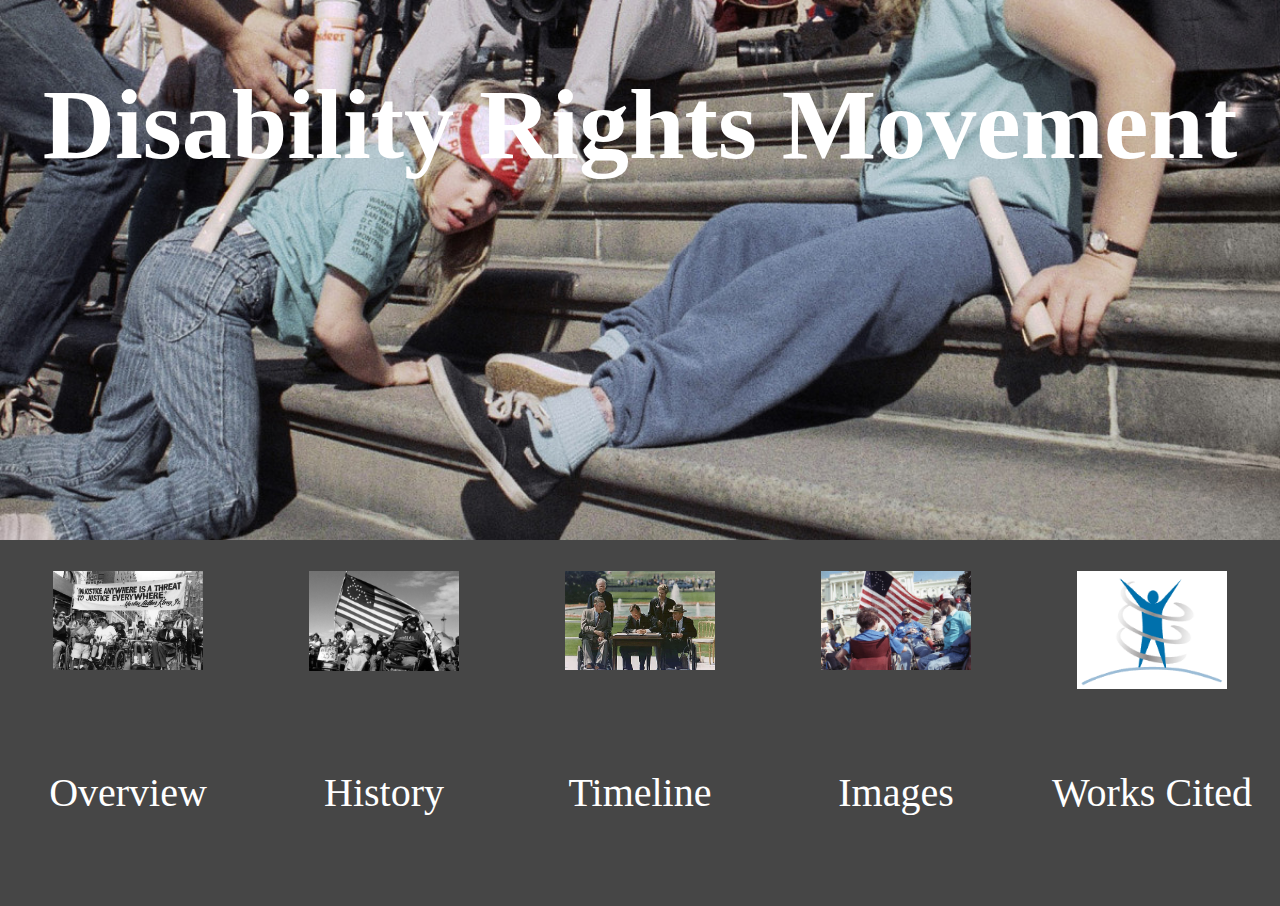
<file: index.html>
<!DOCTYPE html>
<html>

<head>
  <meta charset="utf-8">
  <meta name="viewport" content="width=device-width">
  <title>Disability Rights Movement</title>
    <link rel="icon" type="image/x-icon" href="images/favicon.ico">
  <link href="style.css" rel="stylesheet" type="text/css" />
</head>

<body style="overflow:hidden">
  <div class="main-top">
    <img class="main-top-background" src="images/injustice-anywhere-disability.png">
    <img class="main-top-background" src="images/capitol-crawl.jpg">
    <img class="main-top-background" src="images/big-wheelchair-flag.jpg">
    <img class="main-top-background" src="images/disability-pride-parade-nyc.jpg">
    <h1>Disability Rights Movement</h1>
  </div>
  <div class="main-bottom">
    <a class="main-bottom-item" href="overview.html">
      <div class="main-link-top">
        <img class="main-link-img" src="images/injustice-anywhere-disability.png">
      </div>
      <div class="main-link-bottom">
        <p class="main-link-text">Overview</p>
      </div>
    </a>
    <a class="main-bottom-item" href="history.html">
      <div class="main-link-top">
        <img class="main-link-img" src="images/wheelchair-flag.png">
      </div>
      <div class="main-link-bottom">
        <p class="main-link-text">History</p>
      </div>
    </a>
    <a class="main-bottom-item" href="timeline.html">
      <div class="main-link-top">
        <img class="main-link-img" src="images/ada1990-sign.png">
      </div>
      <div class="main-link-bottom">
        <p class="main-link-text">Timeline</p>
      </div>
    </a>
    <a class="main-bottom-item" href="gallery.html">
      <div class="main-link-top">
        <img class="main-link-img" src="images/capitol-wheelchair.png">
      </div>
      <div class="main-link-bottom">
        <p class="main-link-text">Images</p>
      </div>
    </a>
    <a class="main-bottom-item" href="sources.html">
      <div class="main-link-top">
        <img class="main-link-img" src="images/noodletools-logo.png">
      </div>
      <div class="main-link-bottom">
        <p class="main-link-text">Works Cited</p>
      </div>
    </a>
  </div>
  <script src="script.js"></script>
</body>

</html>
</file>
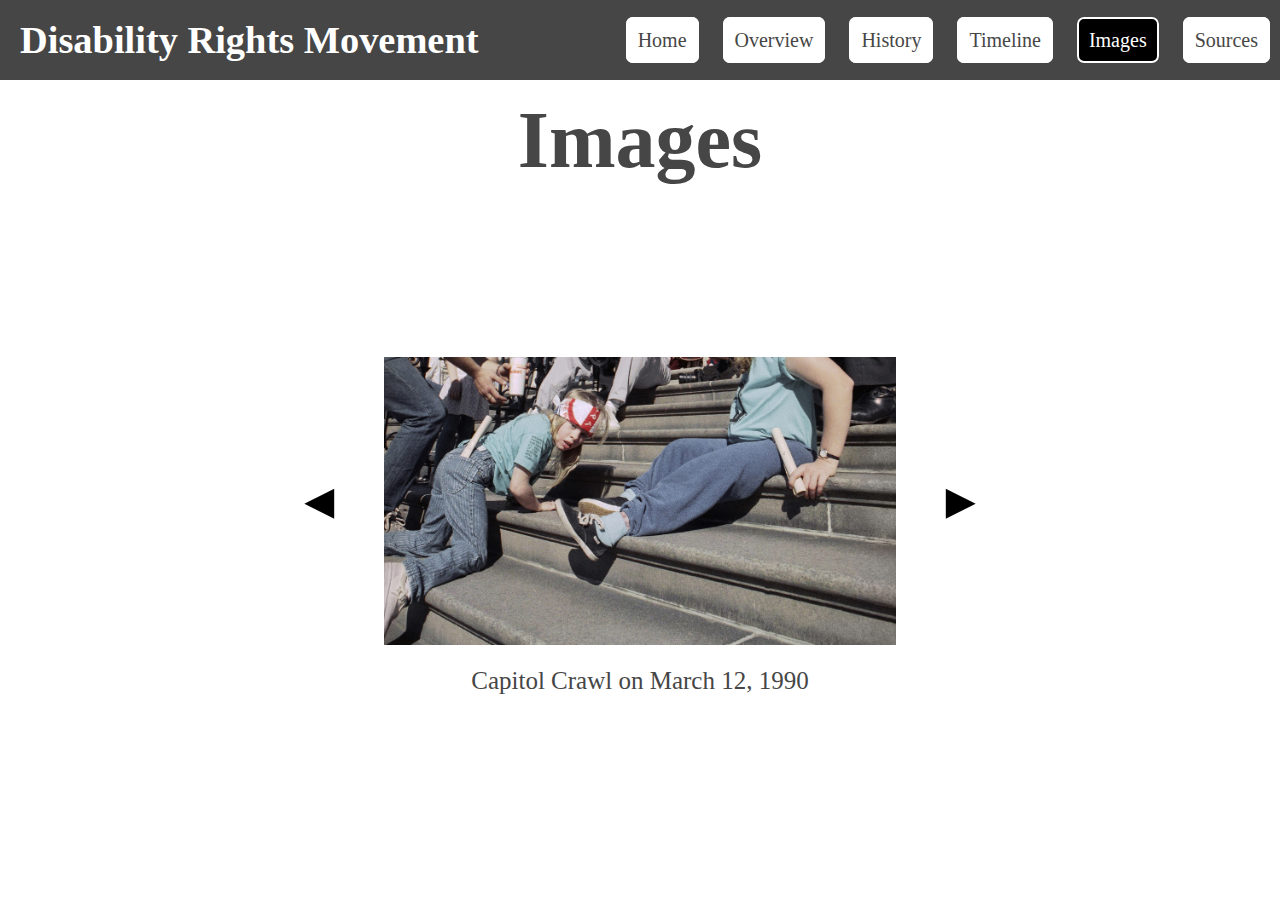
<file: gallery.html>
<!DOCTYPE html>
<html>

<head>
  <meta charset="utf-8">
  <meta name="viewport" content="width=device-width">
  <title>Disability Rights Movement</title>
    <link rel="icon" type="image/x-icon" href="images/favicon.ico">
  <link href="style.css" rel="stylesheet" type="text/css" />
</head>

<body>
  <div class="banner">
    <a class="home-button" href="index.html"><h2>Disability Rights Movement</h2></a>
    <div class="link-box">
      <a class="top-nav" href="index.html">Home</a>
      <a class="top-nav" href="overview.html">Overview</a>
      <a class="top-nav" href="history.html">History</a>
      <a class="top-nav" href="timeline.html">Timeline</a>
      <a class="active" href="gallery.html">Images</a>
      <a class="top-nav" href="sources.html">Sources</a>
    </div>
  </div>
  <div class="content">
    <h3>Images</h3>
    <div class="slideshow-box">
      <button class="left-arrow" onclick="moveSlide(-1)">◄</button>
      <div class="slideshow-image-box">
        <img class="slideshow-image" src="images/capitol-crawl.jpg">
        <img class="slideshow-image" src="images/disability-pride-parade-nyc.jpg">
        <img class="slideshow-image" src="images/ada1990-sign.png">
        <img class="slideshow-image" src="images/ada-ammendment-sign.png">
        <img class="slideshow-image" src="images/ed-roberts.jpg">
        <img class="slideshow-image" src="images/judy-heumann.jpg">
        <img class="slideshow-image" src="images/injustice-anywhere-disability.png">
        <img class="slideshow-image" src="images/capitol-wheelchair.png">
        <img class="slideshow-image" src="images/504-protest.jpg">
        <img class="slideshow-image" src="images/block-bus.png">
        <img class="slideshow-image" src="images/disability-dc-march.jpg">
        <p class="slideshow-caption">Capitol Crawl on March 12, 1990</p>
        <p class="slideshow-caption">Disability Pride Parade in NYC</p>
        <p class="slideshow-caption">Signing of Americans with Disabilities Act</p>
        <p class="slideshow-caption">Signing of Americans with Disabilities Ammendments Act</p>
        <p class="slideshow-caption">Disability Activist Ed Roberts</p>
        <p class="slideshow-caption">Disability Activist Judy Heumann</p>
        <p class="slideshow-caption">Madison Avenue, NYC, 1993</p>
        <p class="slideshow-caption">Protest around the time of the Capitol Crawl</p>
        <p class="slideshow-caption">Section 504 protest</p>
        <p class="slideshow-caption">Blocking a bus to protest public transportation</p>
        <p class="slideshow-caption">March in DC for the ADA</p>
      </div>
      <button class="right-arrow" onclick="moveSlide(1)">►</button>
    </div>
  </div>
  <script src="script.js"></script>
</body>

</html>
</file>
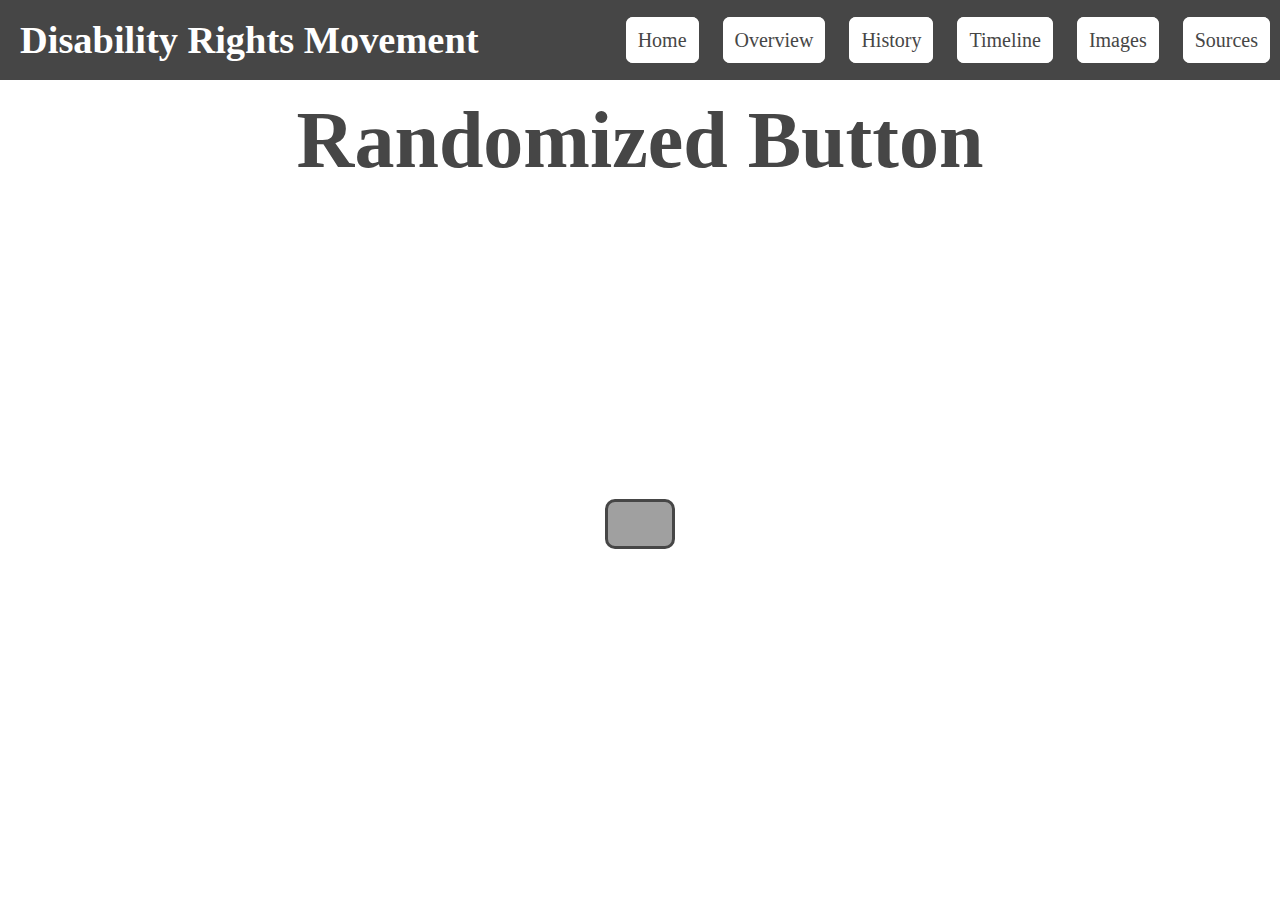
<file: hidden.html>
<!DOCTYPE html>
<html>

<head>
  <meta charset="utf-8">
  <meta name="viewport" content="width=device-width">
  <title>Disability Rights Movement</title>
    <link rel="icon" type="image/x-icon" href="images/favicon.ico">
  <link href="style.css" rel="stylesheet" type="text/css" />
</head>

<body>
  <div class="banner">
    <a class="home-button" href="index.html"><h2>Disability Rights Movement</h2></a>
    <div class="link-box">
      <a class="top-nav" href="index.html">Home</a>
      <a class="top-nav" href="overview.html">Overview</a>
      <a class="top-nav" href="history.html">History</a>
      <a class="top-nav" href="timeline.html">Timeline</a>
      <a class="top-nav" href="gallery.html">Images</a>
      <a class="top-nav" href="sources.html">Sources</a>
    </div>
  </div>
  <div class="content">
    <h3>Randomized Button</h3>
    <div class="div-center">
      <button id="interesting-button" onclick="shuffle()"></button>
    </div>
  </div>
  <script src="script.js"></script>
</body>

</html>
</file>
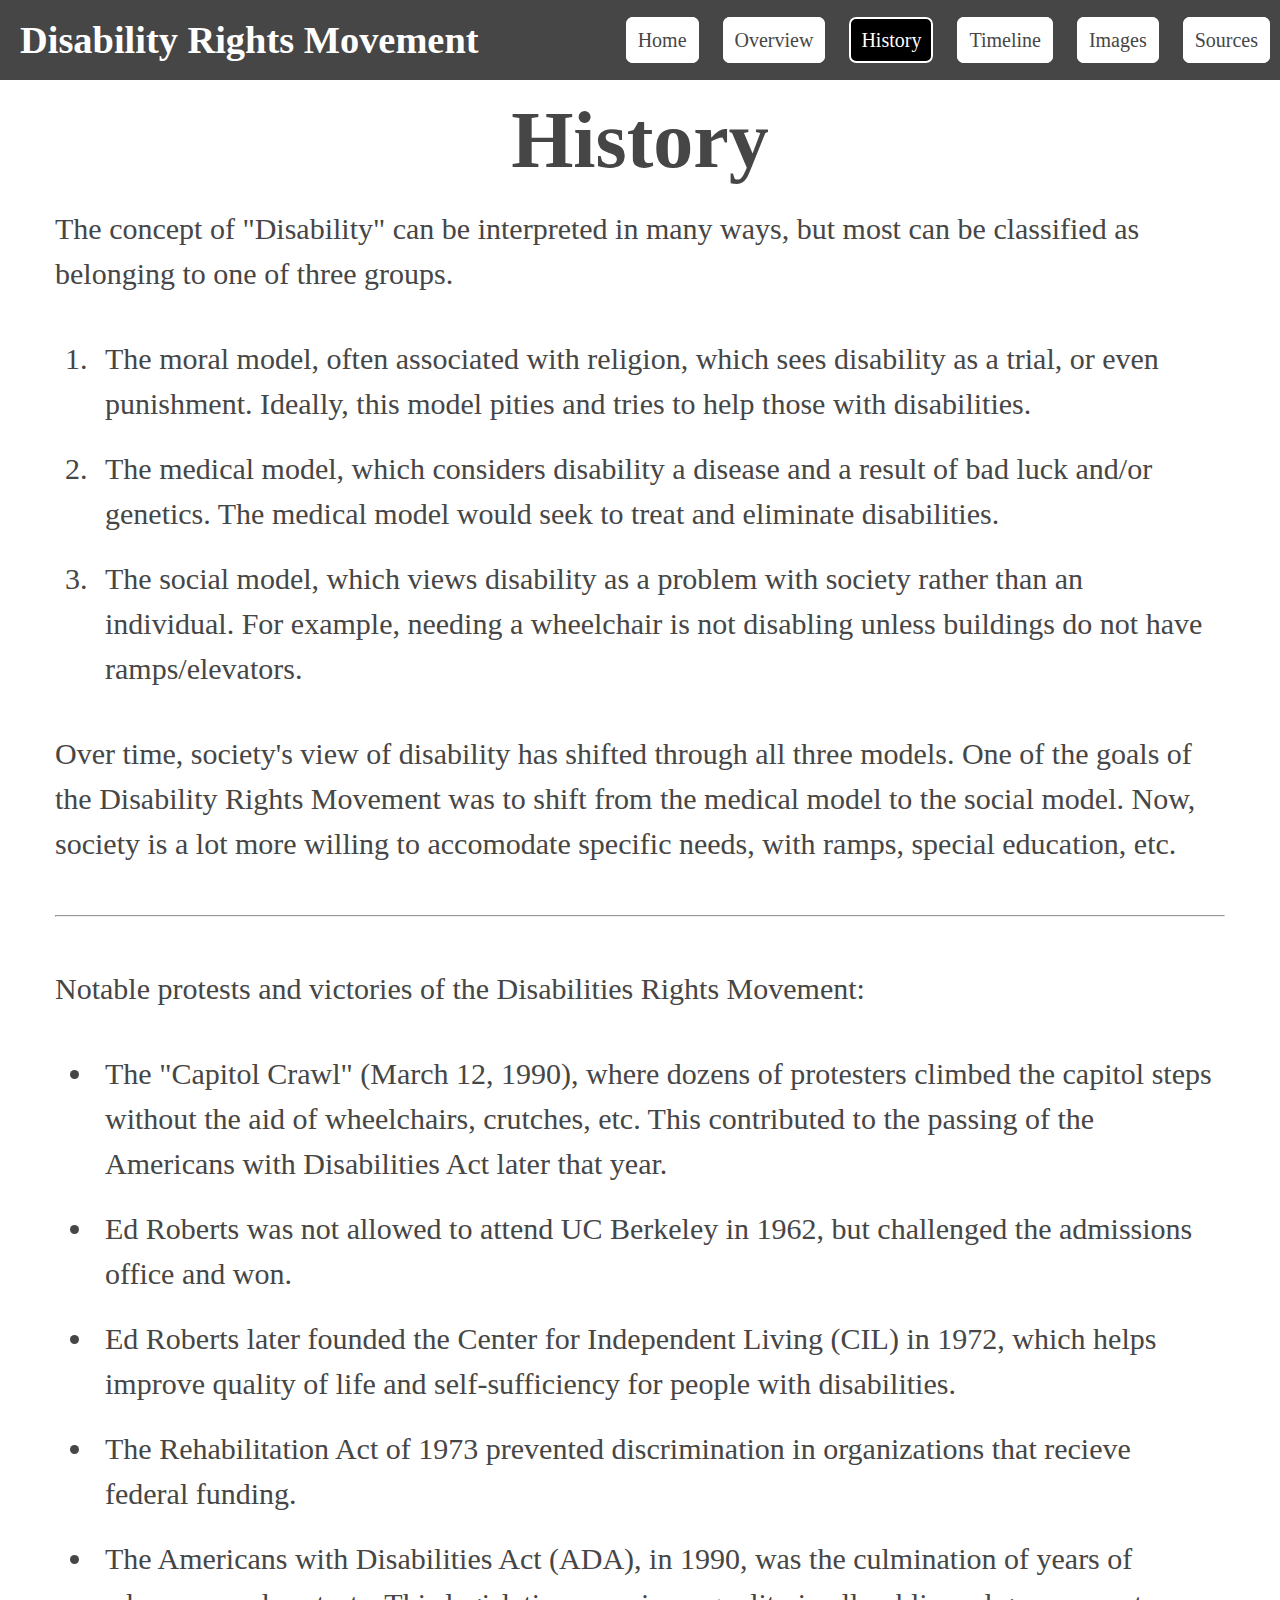
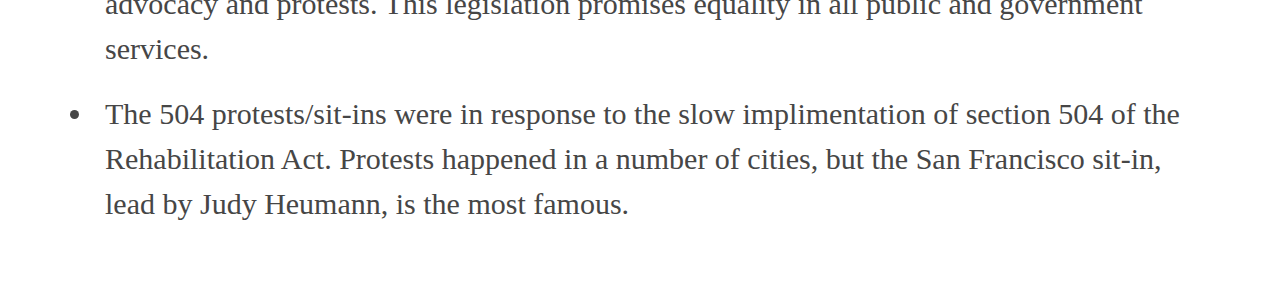
<file: history.html>
<!DOCTYPE html>
<html>

<head>
  <meta charset="utf-8">
  <meta name="viewport" content="width=device-width">
  <title>Disability Rights Movement</title>
    <link rel="icon" type="image/x-icon" href="images/favicon.ico">
  <link href="style.css" rel="stylesheet" type="text/css" />
</head>

<body>
  <div class="banner">
    <a class="home-button" href="index.html"><h2>Disability Rights Movement</h2></a>
    <div class="link-box">
      <a class="top-nav" href="index.html">Home</a>
      <a class="top-nav" href="overview.html">Overview</a>
      <a class="active" href="history.html">History</a>
      <a class="top-nav" href="timeline.html">Timeline</a>
      <a class="top-nav" href="gallery.html">Images</a>
      <a class="top-nav" href="sources.html">Sources</a>
    </div>
  </div>
  <div class="content">
    <h3>History</h3>
    <div class="text-content">
      <p class="main-text">The concept of "Disability" can be interpreted in many ways, but most can be classified as belonging to one of three groups.</p>
      <ol>
        <li><p class="main-text">
          The moral model, often associated with religion, which sees disability as a trial, or even punishment. Ideally, this model pities and tries to help those with disabilities.
        </p></li>
        <li><p class="main-text">
          The medical model, which considers disability a disease and a result of bad luck and/or genetics. The medical model would seek to treat and eliminate disabilities.
        </p></li>
        <li><p class="main-text">
          The social model, which views disability as a problem with society rather than an individual. For example, needing a wheelchair is not disabling unless buildings do not have ramps/elevators.
        </p></li>
      </ol>
      <p class="main-text">Over time, society's view of disability has shifted through all three models. One of the goals of the Disability Rights Movement was to shift from the medical model to the social model. Now, society is a lot more willing to accomodate specific needs, with ramps, special education, etc.</p>
      <br><hr><br>
      <p class="main-text">Notable protests and victories of the Disabilities Rights Movement:</p>
      <ul>
        <li><p class="main-text">
          The "Capitol Crawl" (March 12, 1990), where dozens of protesters climbed the capitol steps without the aid of wheelchairs, crutches, etc. This contributed to the passing of the Americans with Disabilities Act later that year.
        </p></li>
        <li><p class="main-text">
          Ed Roberts was not allowed to attend UC Berkeley in 1962, but challenged the admissions office and won.
        </p></li>
        <li><p class="main-text">
          Ed Roberts later founded the Center for Independent Living (CIL) in 1972, which helps improve quality of life and self-sufficiency for people with disabilities.
        </p></li>
        <li><p class="main-text">
          The Rehabilitation Act of 1973 prevented discrimination in organizations that recieve federal funding.
        </p></li>
        <li><p class="main-text">
          The Americans with Disabilities Act (ADA), in 1990, was the culmination of years of advocacy and protests. This legislation promises equality in all public and government services.
        </p></li>
        <li><p class="main-text">
          The 504 protests/sit-ins were in response to the slow implimentation of section 504 of the Rehabilitation Act. Protests happened in a number of cities, but the San Francisco sit-in, lead by Judy Heumann, is the most famous.
        </p></li>
      </ul>
    </div>
  </div>
  <script src="script.js"></script>
</body>

</html>
</file>
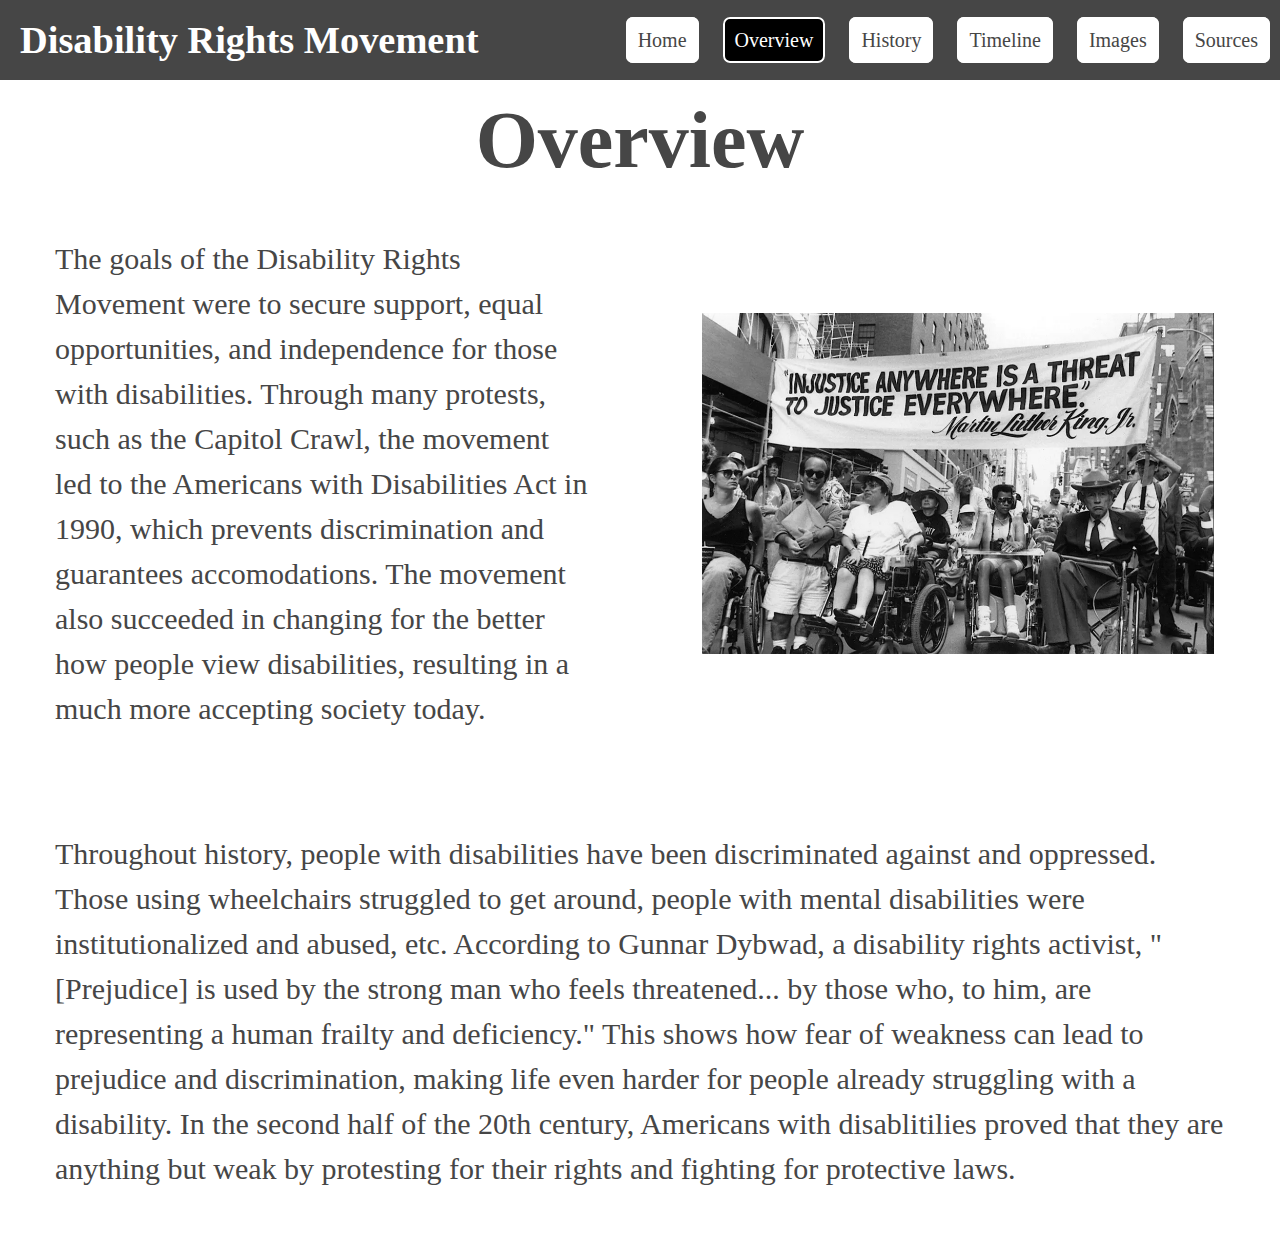
<file: overview.html>
<!DOCTYPE html>
<html>

<head>
  <meta charset="utf-8">
  <meta name="viewport" content="width=device-width">
  <title>Disability Rights Movement</title>
    <link rel="icon" type="image/x-icon" href="images/favicon.ico">
  <link href="style.css" rel="stylesheet" type="text/css" />
</head>

<body>
  <div class="banner">
    <a class="home-button" href="index.html"><h2>Disability Rights Movement</h2></a>
    <div class="link-box">
      <a class="top-nav" href="index.html">Home</a>
      <a class="active" href="overview.html">Overview</a>
      <a class="top-nav" href="history.html">History</a>
      <a class="top-nav" href="timeline.html">Timeline</a>
      <a class="top-nav" href="gallery.html">Images</a>
      <a class="top-nav" href="sources.html">Sources</a>
    </div>
  </div>
  <div class="content">
    <h3>Overview</h3>
    <div class="middle-content">
      <div class="overview-left">
        <p class="main-text">The goals of the Disability Rights Movement were to secure support, equal opportunities, and independence for those with disabilities. Through many protests, such as the Capitol Crawl, the movement led to the Americans with Disabilities Act in 1990, which prevents discrimination and guarantees accomodations. The movement also succeeded in changing for the better how people view disabilities, resulting in a much more accepting society today.</p>
      </div>
      <div class="overview-right">
        <img class="overview-image" src="images/injustice-anywhere-disability.png">
      </div>
    </div>
    <div class="lower-content">
      <p class="main-text">Throughout history, people with disabilities have been discriminated against and oppressed. Those using wheelchairs struggled to get around, people with mental disabilities were institutionalized and abused, etc. According to Gunnar Dybwad, a disability rights activist, "[Prejudice] is used by the strong man who feels threatened... by those who, to him, are representing a human frailty and deficiency." This shows how fear of weakness can lead to prejudice and discrimination, making life even harder for people already struggling with a disability. In the second half of the 20th century, Americans with disablitilies proved that they are anything but weak by protesting for their rights and fighting for protective laws.</p>
    </div>
  </div>
  <script src="script.js"></script>
</body>

</html>
</file>
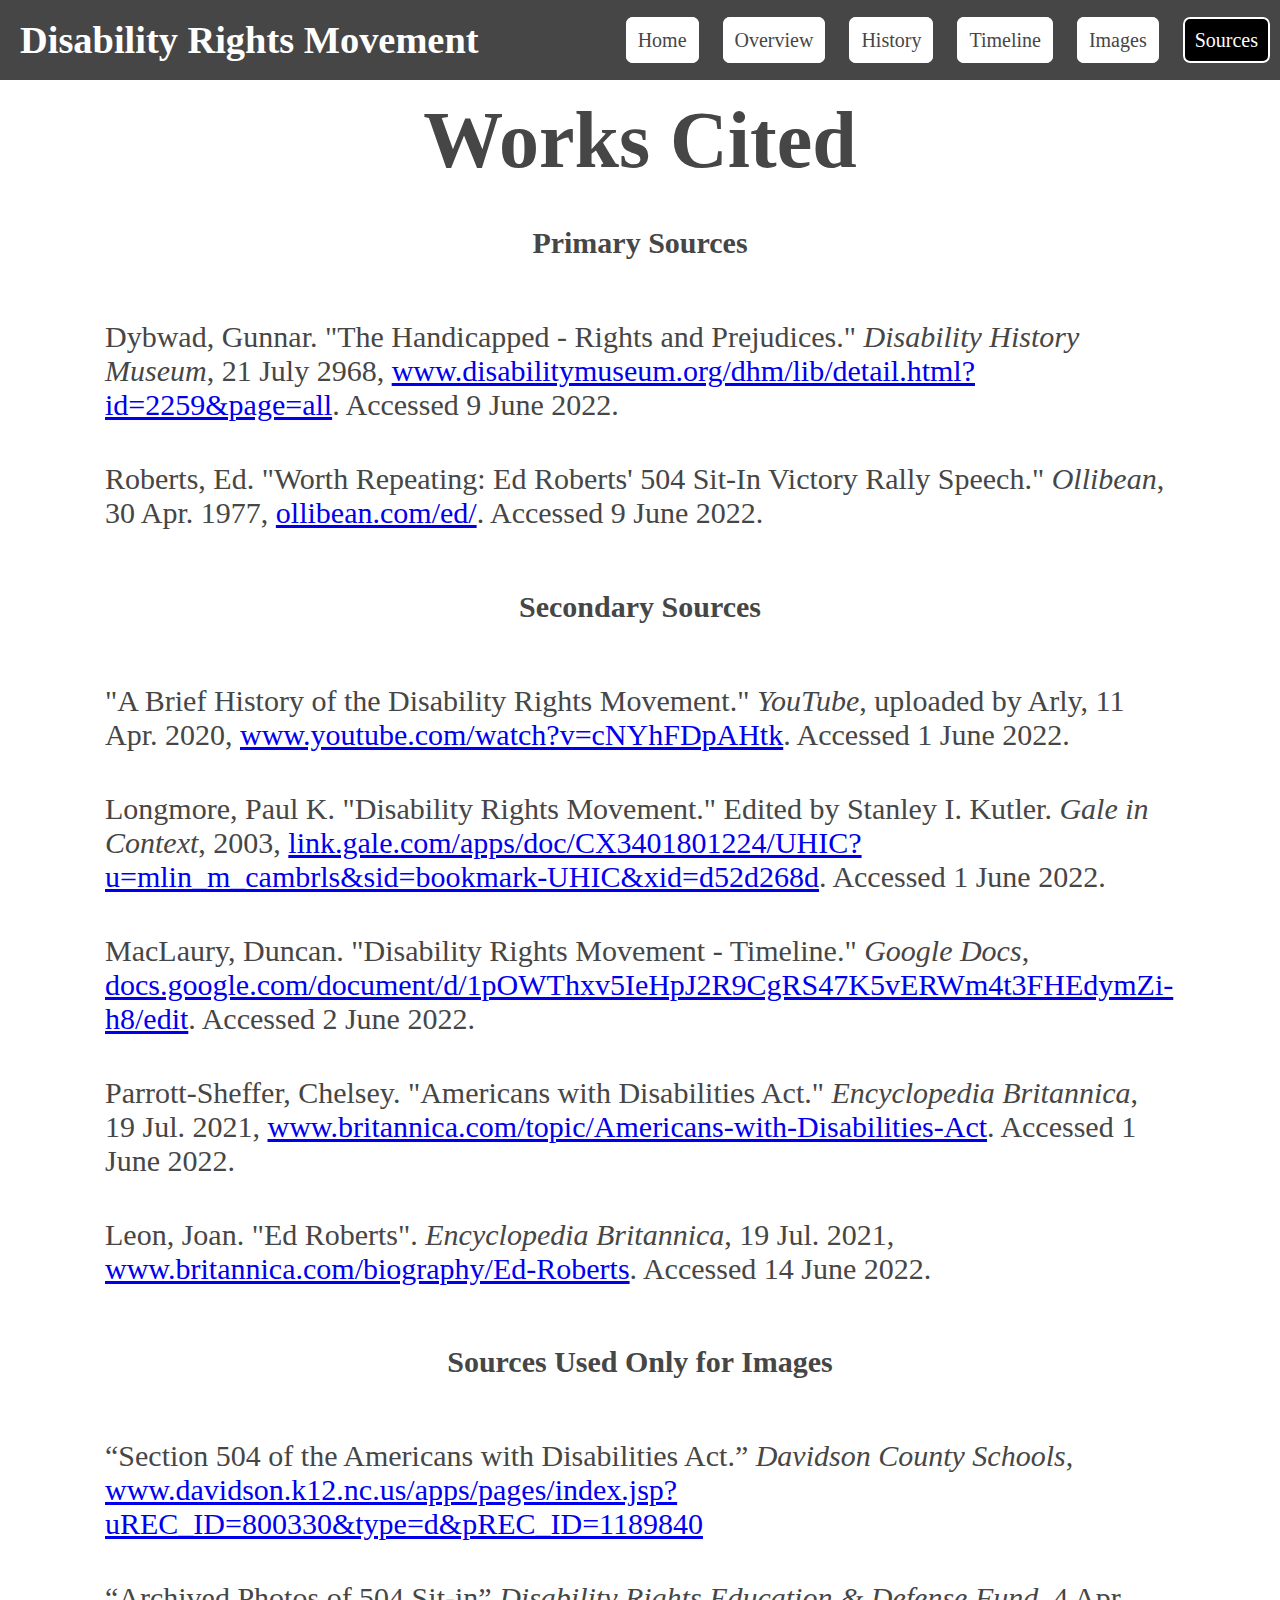
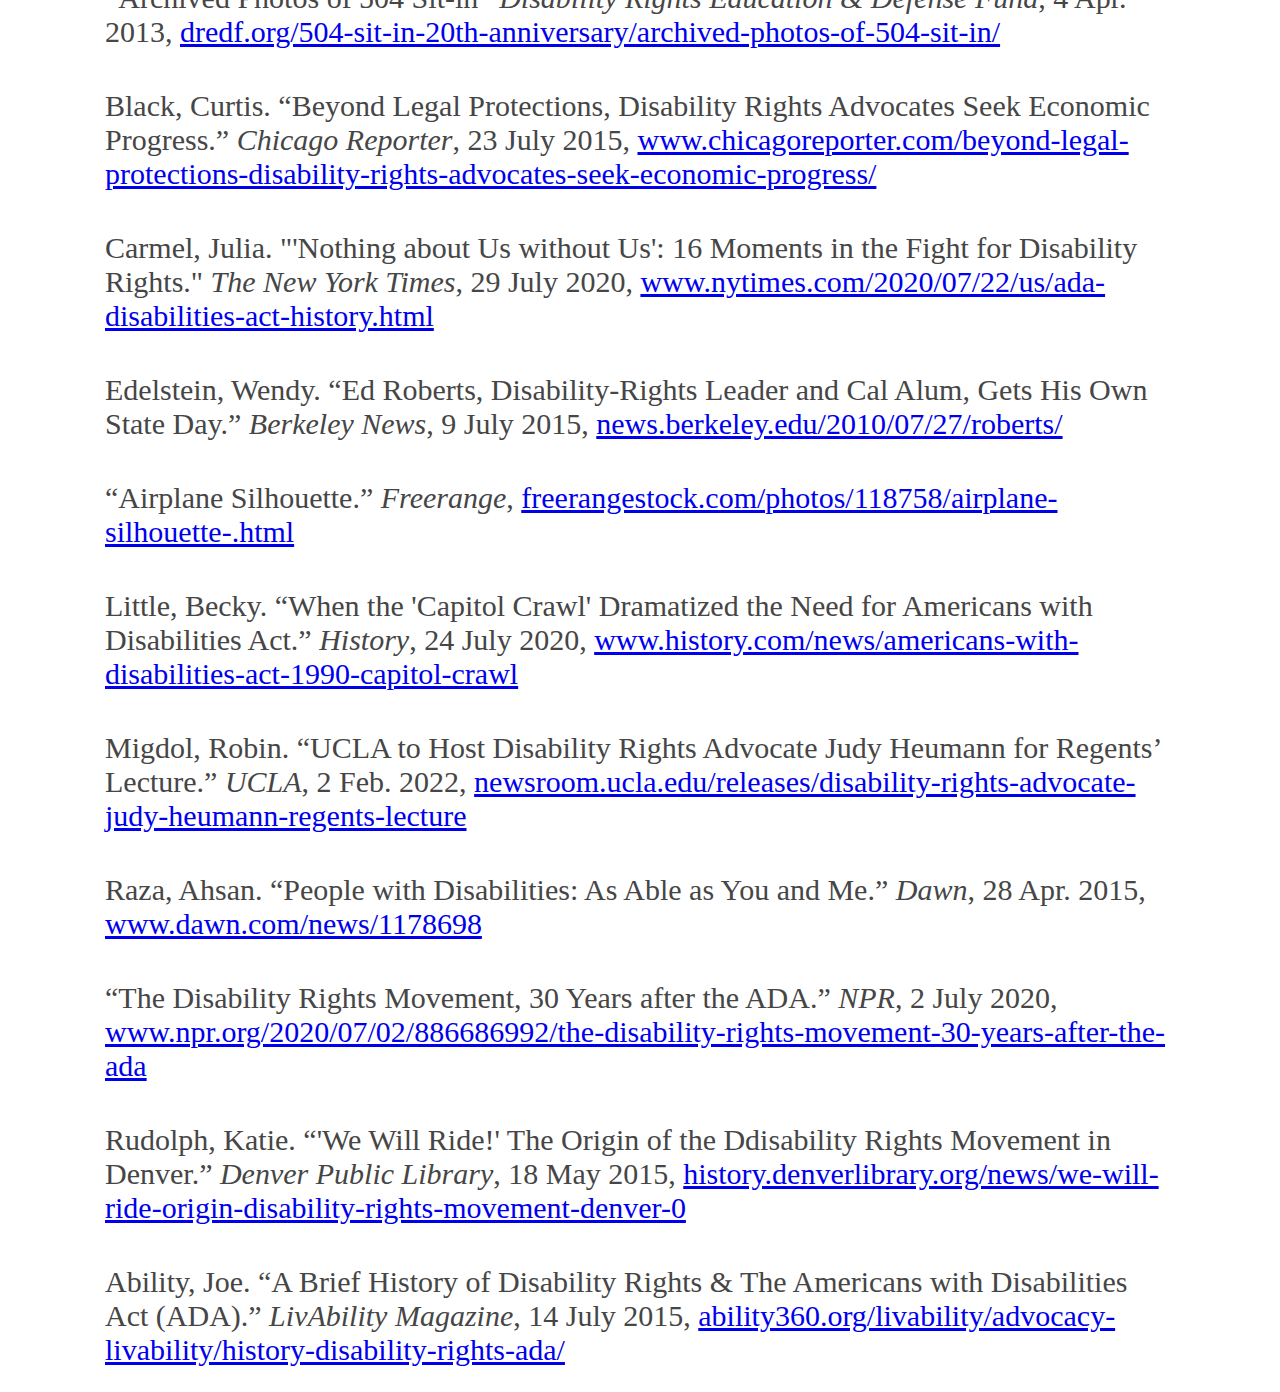
<file: sources.html>
<!DOCTYPE html>
<html>

<head>
  <meta charset="utf-8">
  <meta name="viewport" content="width=device-width">
  <title>Disability Rights Movement</title>
    <link rel="icon" type="image/x-icon" href="images/favicon.ico">
  <link href="style.css" rel="stylesheet" type="text/css" />
</head>

<body>
  <div class="banner">
    <a class="home-button" href="index.html"><h2>Disability Rights Movement</h2></a>
    <div class="link-box">
      <a class="top-nav" href="index.html">Home</a>
      <a class="top-nav" href="overview.html">Overview</a>
      <a class="top-nav" href="history.html">History</a>
      <a class="top-nav" href="timeline.html">Timeline</a>
      <a class="top-nav" href="gallery.html">Images</a>
      <a class="active" href="sources.html">Sources</a>
    </div>
  </div>
  <div class="content">
    <h3>Works Cited</h3>
    <h4>Primary Sources</h4>
    
    <p class="citation">Dybwad, Gunnar. "The Handicapped - Rights and Prejudices." <i>Disability History Museum</i>, 21 July 2968, <a target="_blank" class="cite-link" href="https://www.disabilitymuseum.org/dhm/lib/detail.html?id=2259&page=all">www.disabilitymuseum.org/dhm/lib/detail.html?id=2259&page=all</a>. Accessed 9 June 2022.</p>
    <p class="citation">Roberts, Ed. "Worth Repeating: Ed Roberts' 504 Sit-In Victory Rally Speech." <i>Ollibean</i>, 30 Apr. 1977, <a target="_blank" class="cite-link" href="https://ollibean.com/ed/">ollibean.com/ed/</a>. Accessed 9 June 2022.</p>
    
    <h4>Secondary Sources</h4>
    
    <p class="citation">"A Brief History of the Disability Rights Movement." <i>YouTube</i>, uploaded by Arly, 11 Apr. 2020, <a target="_blank" class="cite-link" href="https://www.youtube.com/watch?v=cNYhFDpAHtk">www.youtube.com/watch?v=cNYhFDpAHtk</a>. Accessed 1 June 2022.</p>
    <p class="citation">Longmore, Paul K. "Disability Rights Movement." Edited by Stanley I. Kutler. <i>Gale in Context</i>, 2003, <a target="_blank" class="cite-link" href="https://link.gale.com/apps/doc/CX3401801224/UHIC?u=mlin_m_cambrls&sid=bookmark-UHIC&xid=d52d268d">link.gale.com/apps/doc/CX3401801224/UHIC?u=mlin_m_cambrls&sid=bookmark-UHIC&xid=d52d268d</a>. Accessed 1 June 2022.</p>
    <p class="citation">MacLaury, Duncan. "Disability Rights Movement - Timeline." <i>Google Docs</i>, <a target="_blank" class="cite-link" href="https://docs.google.com/document/d/1pOWThxv5IeHpJ2R9CgRS47K5vERWm4t3FHEdymZi-h8/edit">docs.google.com/document/d/1pOWThxv5IeHpJ2R9CgRS47K5vERWm4t3FHEdymZi-h8/edit</a>. Accessed 2 June 2022.</p>
    <p class="citation">Parrott-Sheffer, Chelsey. "Americans with Disabilities Act." <i>Encyclopedia Britannica</i>, 19 Jul. 2021, <a target="_blank" class="cite-link" href="https://www.britannica.com/topic/Americans-with-Disabilities-Act">www.britannica.com/topic/Americans-with-Disabilities-Act</a>. Accessed 1 June 2022.</p>
    <p class="citation">Leon, Joan. "Ed Roberts". <i>Encyclopedia Britannica</i>, 19 Jul. 2021, <a target="_blank" class="cite-link" href="https://www.britannica.com/biography/Ed-Roberts">www.britannica.com/biography/Ed-Roberts</a>. Accessed 14 June 2022.</p>
    
    <h4>Sources Used Only for Images</h4>
    
    <p class="citation">“Section 504 of the Americans with Disabilities Act.” <i>Davidson County Schools</i>, <a target="_blank" class="cite-link" href="https://www.davidson.k12.nc.us/apps/pages/index.jsp?uREC_ID=800330&type=d&pREC_ID=1189840">www.davidson.k12.nc.us/apps/pages/index.jsp?uREC_ID=800330&type=d&pREC_ID=1189840</a></p>
    <p class="citation">“Archived Photos of 504 Sit-in” <i>Disability Rights Education & Defense Fund</i>, 4 Apr. 2013, <a target="_blank" class="cite-link" href="https://dredf.org/504-sit-in-20th-anniversary/archived-photos-of-504-sit-in/">dredf.org/504-sit-in-20th-anniversary/archived-photos-of-504-sit-in/</a></p>
    <p class="citation">Black, Curtis. “Beyond Legal Protections, Disability Rights Advocates Seek Economic Progress.” <i>Chicago Reporter</i>, 23 July 2015, <a target="_blank" class="cite-link" href="https://www.chicagoreporter.com/beyond-legal-protections-disability-rights-advocates-seek-economic-progress/">www.chicagoreporter.com/beyond-legal-protections-disability-rights-advocates-seek-economic-progress/</a></p>
    <p class="citation">Carmel, Julia. "'Nothing about Us without Us': 16 Moments in the Fight for Disability Rights." <i>The New York Times</i>, 29 July 2020, <a target="_blank" class="cite-link" href="https://www.nytimes.com/2020/07/22/us/ada-disabilities-act-history.html">www.nytimes.com/2020/07/22/us/ada-disabilities-act-history.html</a></p>  
    <p class="citation">Edelstein, Wendy. “Ed Roberts, Disability-Rights Leader and Cal Alum, Gets His Own State Day.” <i>Berkeley News</i>, 9 July 2015, <a target="_blank" class="cite-link" href="https://news.berkeley.edu/2010/07/27/roberts/">news.berkeley.edu/2010/07/27/roberts/</a></p>
    <p class="citation">“Airplane Silhouette.” <i>Freerange</i>, <a target="_blank" class="cite-link" href="https://freerangestock.com/photos/118758/airplane-silhouette-.html">freerangestock.com/photos/118758/airplane-silhouette-.html</a></p>
    <p class="citation">Little, Becky. “When the 'Capitol Crawl' Dramatized the Need for Americans with Disabilities Act.” <i>History</i>, 24 July 2020, <a target="_blank" class="cite-link" href="https://www.history.com/news/americans-with-disabilities-act-1990-capitol-crawl">www.history.com/news/americans-with-disabilities-act-1990-capitol-crawl</a></p>
    <p class="citation">Migdol, Robin. “UCLA to Host Disability Rights Advocate Judy Heumann for Regents’ Lecture.” <i>UCLA</i>, 2 Feb. 2022, <a target="_blank" class="cite-link" href="https://newsroom.ucla.edu/releases/disability-rights-advocate-judy-heumann-regents-lecture">newsroom.ucla.edu/releases/disability-rights-advocate-judy-heumann-regents-lecture</a></p>
    <p class="citation">Raza, Ahsan. “People with Disabilities: As Able as You and Me.” <i>Dawn</i>, 28 Apr. 2015, <a target="_blank" class="cite-link" href="https://www.dawn.com/news/1178698">www.dawn.com/news/1178698</a></p>
    <p class="citation">“The Disability Rights Movement, 30 Years after the ADA.” <i>NPR</i>, 2 July 2020, <a target="_blank" class="cite-link" href="https://www.npr.org/2020/07/02/886686992/the-disability-rights-movement-30-years-after-the-ada">www.npr.org/2020/07/02/886686992/the-disability-rights-movement-30-years-after-the-ada</a></p>
    <p class="citation">Rudolph, Katie. “'We Will Ride!' The Origin of the Ddisability Rights Movement in Denver.” <i>Denver Public Library</i>, 18 May 2015, <a target="_blank" class="cite-link" href="https://history.denverlibrary.org/news/we-will-ride-origin-disability-rights-movement-denver-0">history.denverlibrary.org/news/we-will-ride-origin-disability-rights-movement-denver-0</a></p>
    <p class="citation">Ability, Joe. “A Brief History of Disability Rights & The Americans with Disabilities Act (ADA).” <i>LivAbility Magazine</i>, 14 July 2015, <a target="_blank" class="cite-link" href="https://ability360.org/livability/advocacy-livability/history-disability-rights-ada/">ability360.org/livability/advocacy-livability/history-disability-rights-ada/</a></p>
  </div>
  <script src="script.js"></script>
</body>

</html>
</file>
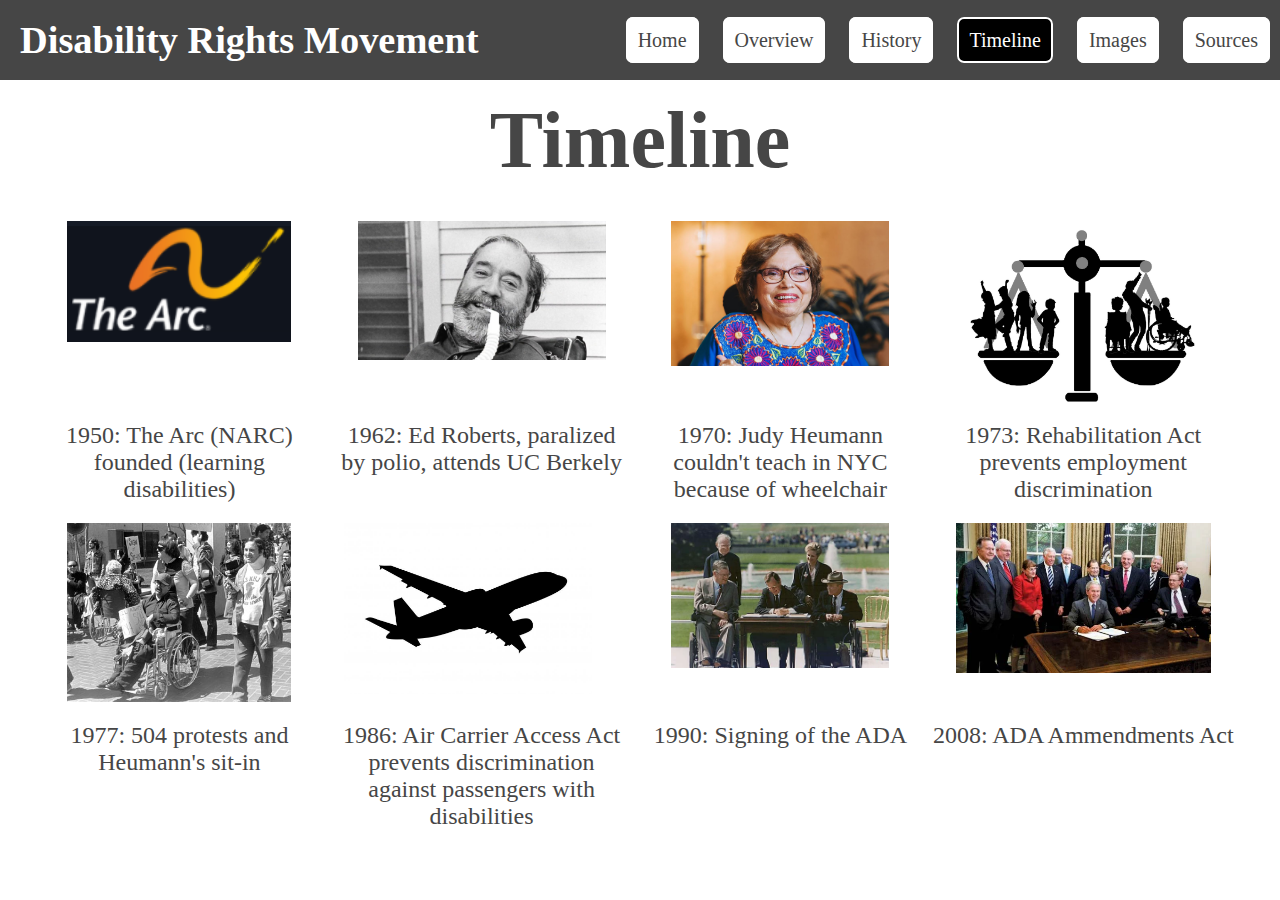
<file: timeline.html>
<!DOCTYPE html>
<html>

<head>
  <meta charset="utf-8">
  <meta name="viewport" content="width=device-width">
  <title>Disability Rights Movement</title>
    <link rel="icon" type="image/x-icon" href="images/favicon.ico">
  <link href="style.css" rel="stylesheet" type="text/css" />
</head>

<body>
  <div class="banner">
    <a class="home-button" href="index.html"><h2>Disability Rights Movement</h2></a>
    <div class="link-box">
      <a class="top-nav" href="index.html">Home</a>
      <a class="top-nav" href="overview.html">Overview</a>
      <a class="top-nav" href="history.html">History</a>
      <a class="active" href="timeline.html">Timeline</a>
      <a class="top-nav" href="gallery.html">Images</a>
      <a class="top-nav" href="sources.html">Sources</a>
    </div>
  </div>
  <div class="content">
    <h3>Timeline</h3>
    <div class="timeline-grid">
      <div class="timeline-image-box">
        <img class="timeline-image" src="images/arc-logo.png">
      </div>
      <div class="timeline-image-box">
        <img class="timeline-image" src="images/ed-roberts.jpg">
      </div>
      <div class="timeline-image-box">
        <img class="timeline-image" src="images/judy-heumann.jpg">
      </div>
      <div class="timeline-image-box">
        <img class="timeline-image" src="images/disability-scale.jpg">
      </div>
      <div class="timeline-caption-box">
        <p class="timeline-caption">1950: The Arc (NARC) founded (learning disabilities)</p>
      </div>
      <div class="timeline-caption-box">
        <p class="timeline-caption">1962: Ed Roberts, paralized by polio, attends UC Berkely</p>
      </div>
      <div class="timeline-caption-box">
        <p class="timeline-caption">1970: Judy Heumann couldn't teach in NYC because of wheelchair</p>
      </div>
      <div class="timeline-caption-box">
        <p class="timeline-caption">1973: Rehabilitation Act prevents employment discrimination</p>
      </div>
      <div class="timeline-image-box">
        <img class="timeline-image" src="images/504-protest.jpg">
      </div>
      <div class="timeline-image-box">
        <a class="subtle-link" href="hidden.html"><img class="timeline-image" src="images/airplane-shadow.jpg"></a>
      </div>
      <div class="timeline-image-box">
        <img class="timeline-image" src="images/ada1990-sign.png">
      </div>
      <div class="timeline-image-box">
        <img class="timeline-image" src="images/ada-ammendment-sign.png">
      </div>
      <div class="timeline-caption-box">
        <p class="timeline-caption">1977: 504 protests and Heumann's sit-in</p>
      </div>
      <div class="timeline-caption-box">
        <p class="timeline-caption">1986: Air Carrier Access Act prevents discrimination against passengers with disabilities</p>
      </div>
      <div class="timeline-caption-box">
        <p class="timeline-caption">1990: Signing of the ADA</p>
      </div>
      <div class="timeline-caption-box">
        <p class="timeline-caption">2008: ADA Ammendments Act</p>
    </div>
  </div>
  <script src="script.js"></script>
</body>

</html>
</file>
<file: style.css>
body {
  display: flex;
  flex-direction: column;
  margin: 0;
  padding: 0;
  font-family: "Times New Roman", Times, serif;
  overflow: auto;
  max-width: 100vw;
}

.main-top {
  height: 60vh;
  align-items: center;
}

.main-top-background {
  z-index: -1;
  position: absolute;
  left: 0;
  top: 0;
  width: 100%;
  object-fit: cover;
}

h1 {
  width: 100vw;
  color: white;
  font-size: 100px;
  text-align: center;
}

.main-bottom {
  height: 40vh;
  display: flex;
  flex-direction: row;
}

.main-bottom-item {
  flex-grow: 1;
  height: 100%;
  width: 20vw;
  border: 3px solid rgb(70, 70, 70);
  background-color: rgb(70, 70, 70);
  transition: 0.5s;
  color: white;
  text-decoration: none;
  font-size: 20px;
  display: flex;
  flex-direction: column;
  align-items: center;
}

.main-link-top {
  width: 60%;
  height: 50%;
  margin-top: 5%;
}

.main-link-bottom {
  width: 100%;
  height: 50%;
}

.main-link-img {
  width: 100%;
  margin-top: 15px;
}

.main-link-text {
  text-align: center;
  font-size: 40px;
}

.main-bottom-item:hover {
  border: 3px solid white;
  background-color: white;
  color: rgb(70, 70, 70);
}

.banner {
  position: fixed;
  height: 70px;
  width: 100vw;
  background-color: rgb(70, 70, 70);
  padding: 5px;
  display: flex;
  align-items: center;
  flex-direction: row;
}

.home-button {
  text-decoration: none;
  padding: 0;
  margin-left: 15px;
}

h2 {
  padding: 0;
  margin: 0;
  font-size: 3vw;
  color: white;
}

.link-box {
  position: absolute;
  right: 0;
}

.active {
  border: 2px solid white;
  margin-right: 20px;
  font-size: 20px;
  border-radius: 7px;
  padding: 10px;
  color: white;
  background-color: black;
  text-decoration: none;
}

.top-nav {
  border: 2px solid white;
  margin-right: 20px;
  font-size: 20px;
  border-radius: 7px;
  padding: 10px;
  color: rgb(70, 70, 70);
  background-color: white;
  text-decoration: none;
  transition: 0.3s;
}

.top-nav:hover {
  background-color: rgb(70, 70, 70);
  color: white;
}

h3 {
  font-size: 80px;
  color: rgb(70, 70, 70);
  text-align: center;
  padding: 0;
  margin: 0;
}

.content {
  max-width: 100vw;
  color: rgb(70, 70, 70);
  padding: 5px;
  margin-top: 90px;
  font-size: 30px;
  display: flex;
  flex-direction: column;
  align-items: center;
}

.timeline-grid {
  margin: 15px 30px;
  padding-bottom: 20px;
  background-color: none;
  height: 60%;
  display: grid;
  grid-template-columns: auto auto auto auto;
  grid-template-rows: auto auto auto auto;
}

.timeline-image-box {
  height: 40%;
  display: flex;
  flex-direction: column;
  align-items: center;
  padding: 20px;
}

.timeline-caption-box {
  height: 10%;
  padding: 0;
  flex-direction: column;
  align-items: center;
  display: flex;
}

.timeline-image {
  width: 90%;
  margin: 0;
}

.timeline-caption {
  text-align: center;
  margin: 0 10px;
  font-size: 24px;
}

.slideshow-box {
  padding: 0;
  margin: 0;
  min-width: 80vw;
  min-height: 70vh;
  max-width: 80vw;
  max-height: 70vh;
  display: flex;
  flex-direction: row;
  gap: 10px;
  align-items: center;
  justify-content: center;
}

.left-arrow, .right-arrow {
  background-color: transparent;
  border: none;
  border-radius: 7px;
  font-size: 50px;
  display: flex;
  align-items: center;
  justify-content: center;
  padding: 0px;
}

.left-arrow:hover, .right-arrow:hover {
  background-color: lightgray;
  font-size: 50px;
}

.slideshow-image-box {
  height: 100%;
  padding: 30px;
  display: flex;
  flex-direction: column;
  align-items: center;
  position: relative;
}

.slideshow-image {
  width: 40vw;
}

.slideshow-caption {
  color: rgb(70, 70, 70);
  font-size: 25px;
  position: absolute;
  bottom: -20px;
  margin: 0;
}

.citation {
  margin-left: 100px;
  margin-right: auto;
  padding-right: 100px;
  margin-top: 20px;
  margin-bottom: 20px;
}

.subtle-link {
  text-decoration: none;
}

#interesting-button {
  margin-top: 50px;
  border: 3px solid rgb(70, 70, 70);
  background-color: rgb(160,160,160);
  width: 70px;
  height: 50px;
  border-radius: 10px;
  margin: auto;
  padding: 0px;
}

.div-center {
  width: 100%;
  height: 75vh;
  display: flex;
  flex-direction: column;
  align-items: center;
  justify-content: center;
}

.middle-content {
  display: flex;
  flex-direction: row;
  width: 100%;
}

.lower-content {
  display: flex;
  flex-direction: column;
  align-items: center;
  justify-content: center;
  margin: 0;
  max-width: 100vw;
  padding: 50px;
}

.overview-left {
  width: 50%;
  padding: 50px;
}

.overview-right {
  width: 50%;
  padding: 50px;
  display: flex;
  flex-direction: column;
  align-items: center;
  justify-content: center;
}

.overview-image {
  width: 40vw;
}

.text-content {
  padding: 20px 50px;
}

.main-text {
  line-height: 1.5;
  font-size: 30px;
  color: rgb(70, 70, 70);
  margin: 0;
  padding: 0;
}

li {
  padding: 10px;
}
</file>
